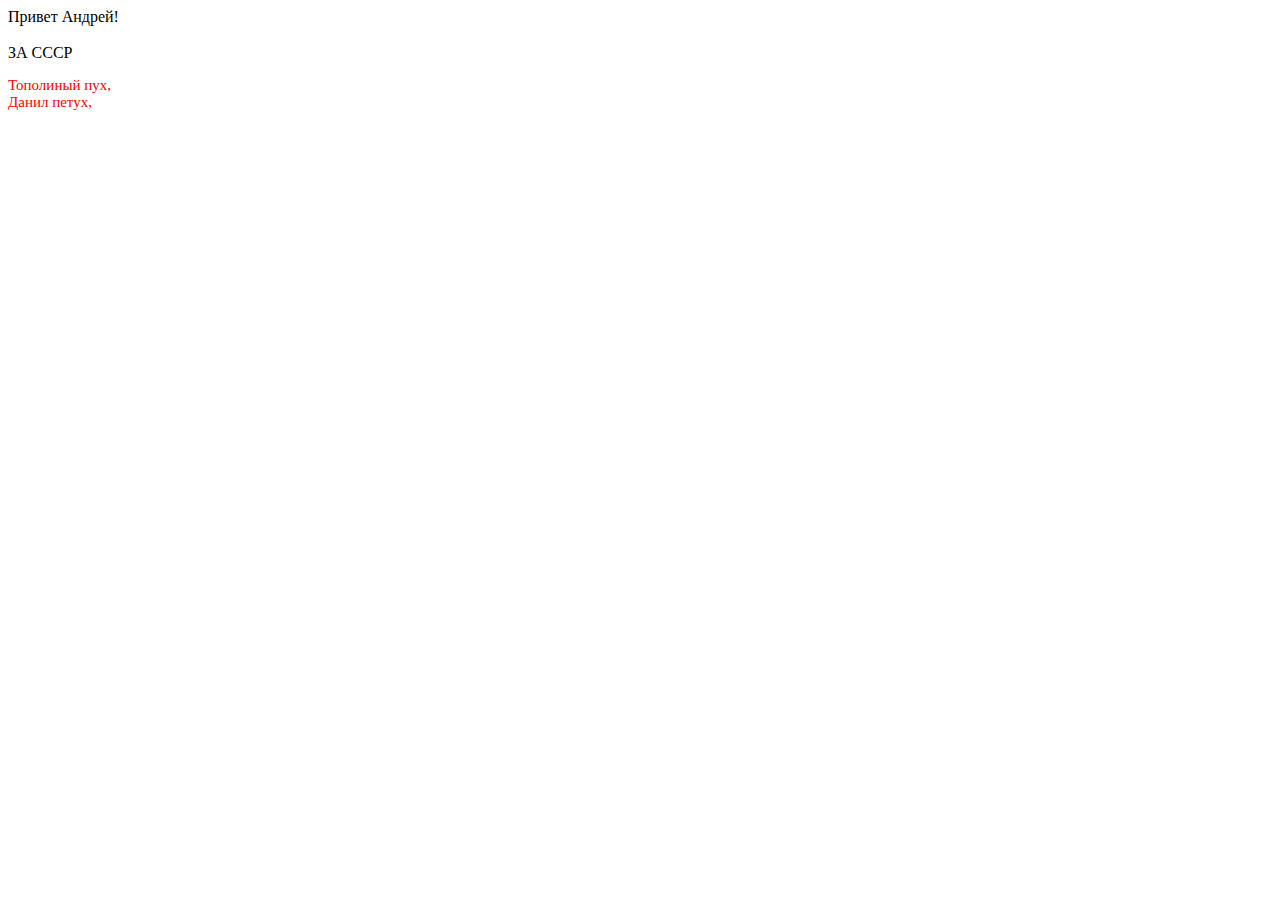
<file: danil/index.html>
<!DOCTYPE html>
<html lang="ru">
<head>
    <meta charset="UTF-8">
    <meta name="viewport" content="width=device-width, initial-scale=1.0">
    <title>Document</title>
    <style>
        body, html{
            color: #000;
            animation: themes 60s infinite;
        }

        #ussr{
            color: black;
            animation: themes 60s infinite;
        }
        #ussr:hover{
            transform: rotate(1440deg);
            transition: 60s;
            

        }
        #usa{
            color: black;
            animation: themes 60s infinite;
        }
        #usa:hover{
            transform: translate( 1000px);
            transition: 12s;

        }
       p{
           color: red;
           font-size: 15px;
           animation: belka 60s infinite;
       }
       @keyframes belka{
           0%{
            color: red;
           font-size: 25px;
           }
           50%{
               color: blue;
               font-size: 100px;;
           }
           100%{
            transform: rotate(3600deg);
            color: red;
           font-size: 25px;}
               

       }
       @keyframes themes{
           0%{
               background-color: white;
               color: black;
           }
           50%{
               background-color: black;
               color: white;
           }
           100%{
               background-color: white;
               color: black;
           }

       }
    </style>
</head>
<body>
    <div id="ussr">Привет Андрей!</div>
    <br>
    <div id="usa">ЗА СССР</div>
    <p> Тополиный пух,
        <br>
        Данил петух,
        </p>



    
</body>
</html>
</file>
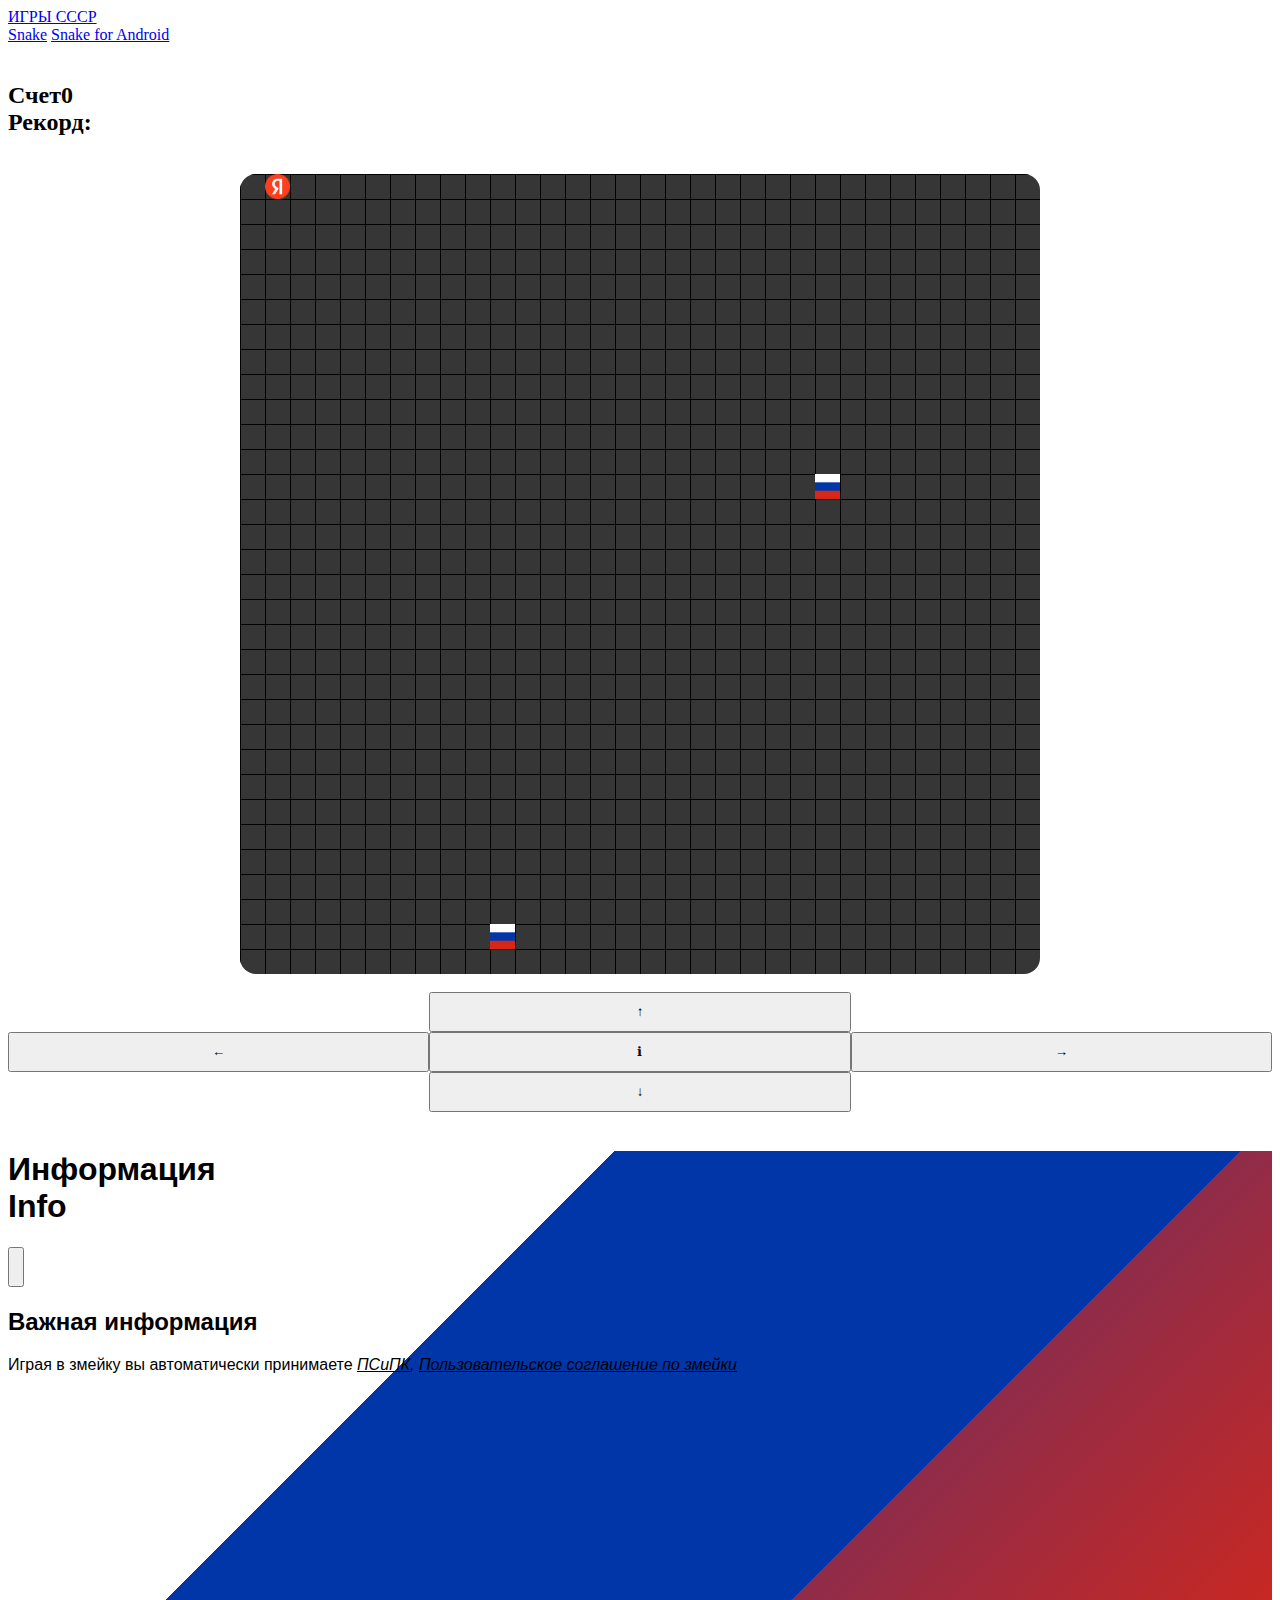
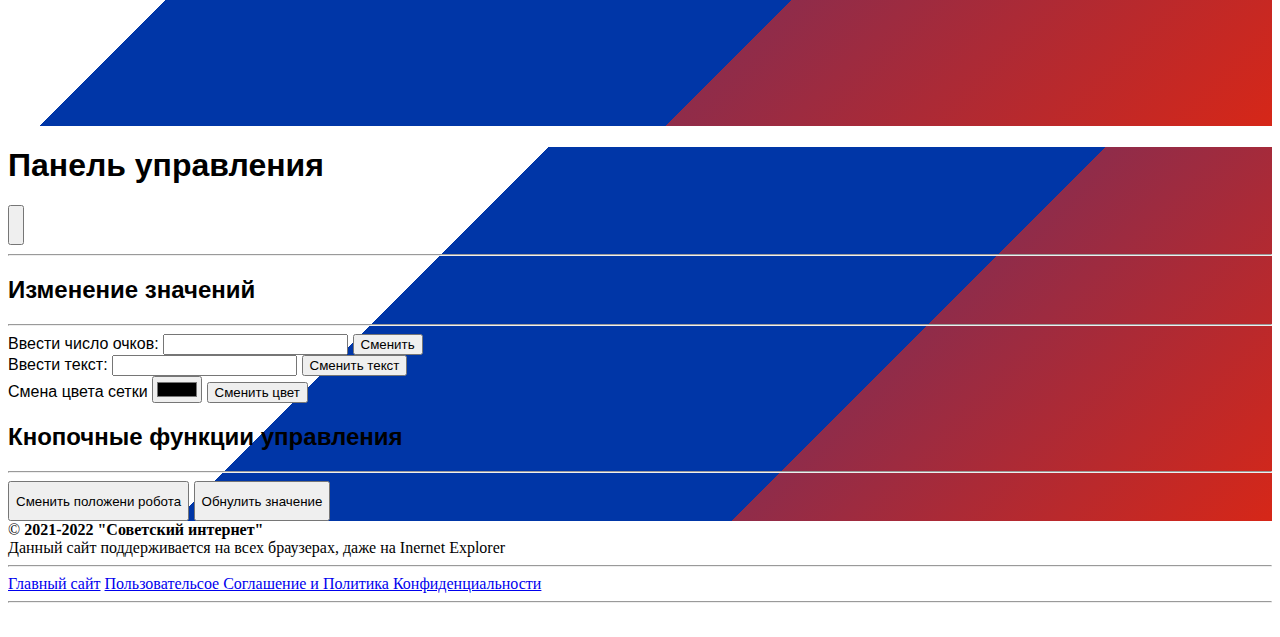
<file: snake/index.html>
<!DOCTYPE html>
<html lang="ua">

<head>
<!-- Yandex.Metrika counter -->
<script type="text/javascript" >
    (function(m,e,t,r,i,k,a){m[i]=m[i]||function(){(m[i].a=m[i].a||[]).push(arguments)};
    m[i].l=1*new Date();k=e.createElement(t),a=e.getElementsByTagName(t)[0],k.async=1,k.src=r,a.parentNode.insertBefore(k,a)})
    (window, document, "script", "https://mc.yandex.ru/metrika/tag.js", "ym");
 
    ym(79751005, "init", {
         clickmap:true,
         trackLinks:true,
         accurateTrackBounce:true,
         webvisor:true
    });
 </script>
 <noscript><div><img src="https://mc.yandex.ru/watch/79751005" style="position:absolute; left:-9999px;" alt="" /></div></noscript>
 <!-- /Yandex.Metrika counter -->
    <meta charset="UTF-8">
    <meta name="viewport" content="width=device-width, initial-scale=1.0">

    <link rel="shortcut icon" href="/serp.ico" image="/x-icon">

    <link rel="stylesheet" href="https://www.ru-stalin-ussr.ru/style.css">
    <link rel="stylesheet" href="style.css">
    <link href="https://cdn.jsdelivr.net/npm/bootstrap@5.0.1/dist/css/bootstrap.min.css" rel="stylesheet"
        integrity="sha384-+0n0xVW2eSR5OomGNYDnhzAbDsOXxcvSN1TPprVMTNDbiYZCxYbOOl7+AMvyTG2x" crossorigin="anonymous">
    <title>Змейка</title>

   


</head>

<body>
    <header>

        <a href="/">ИГРЫ СССР </a>
    
        <div >
            <a href="/snake/#kom">Snake</a>
            <a href="/snake/android/#kom">Snake for Android</a>
        </div>

    </header>
    <main>
        <div class="container">
            <br>
            <h2> Счет<span id="kom">0</span> <span id="tablo"></span>
                <br> Рекорд:<span id="score152"></span></h2>
            <br>

            <canvas id="canvas" width="800" height="800"></canvas>
<br>
            <div id="grid">
                <br>
                <button onclick="vverh()" class="btn btn-warning">↑</button>
                <br>
                <button onclick="vlevo()" class="btn btn-warning">←</button>

                <button class="btn btn-primary" type="button" data-bs-toggle="offcanvas"
                    data-bs-target="#offcanvasExample" aria-controls="offcanvasExample">
                    &#8505;
                </button>

                <button onclick="vpravo()" class="btn btn-warning">→</button>

                <br>
                <button onclick="vniz()" class="btn btn-warning">↓</button>
                <br>


                </button>


            </div>

            <br>


            <script src="snake.js">
            </script>
        </div>

        <div class="offcanvas offcanvas-start ckkc" tabindex="-1" id="offcanvasExample"
            aria-labelledby="offcanvasExampleLabel">
            <div class="offcanvas-header">
                <h1 class="offcanvas-title" id="offcanvasExampleLabel">Информация <br> Info</h1>
                <button type="button" class="btn-close text-reset" data-bs-dismiss="offcanvas"
                    aria-label="Закрыть"></button>
            </div>
            <div class="offcanvas-body">
                <h2>Важная информация</h2>
                <p>Играя в змейку вы автоматически принимаете <i> <a style="color: #000000;"
                        href="https://www.ru-stalin-ussr.ru/privacy/">ПСиПК</a>,
                    <a style="color: #000000;" href="/snake/legal/"> Пользовательское соглашение по змейки</a> </i>
                  
                </p>


                <a style="color: #ffffff00;" data-bs-toggle="offcanvas" href="#offcanvasRight" role="button"
                    aria-controls="offcanvasRight">Читерское меню</a>
                <iframe
                    src="https://yoomoney.ru/quickpay/shop-widget?writer=seller&targets=%D0%9D%D0%B0%20%D1%80%D0%B0%D0%B7%D0%B2%D0%B8%D1%82%D0%B8%D0%B5%20%D0%BF%D1%80%D0%BE%D0%B5%D0%BA%D1%82%D0%B0&targets-hint=%D0%9D%D0%B0%20%D1%80%D0%B0%D0%B7%D0%B2%D0%B8%D1%82%D0%B8%D0%B5%20%D0%BF%D1%80%D0%BE%D0%B5%D0%BA%D1%82%D0%B0&default-sum=&button-text=11&payment-type-choice=on&mobile-payment-type-choice=on&comment=on&hint=%D1%87%D1%82%D0%BE%20%D0%B2%D1%8B%20%D1%85%D0%BE%D1%82%D0%B5%D0%BB%D0%B8%20%D0%B1%D1%8B%20%D0%B8%D0%B7%D0%BC%D0%B5%D0%BD%D0%B8%D1%82%D1%8C&successURL=https%3A%2F%2Fruzaharsu.github.io%2Fgames%2F&quickpay=shop&account=4100116774485382"
                    width="100%" height="314" frameborder="0" allowtransparency="true" scrolling="no"></iframe>


            </div>
        </div>
        <div class="offcanvas ckkc offcanvas-end ckkc" tabindex="-1" id="offcanvasRight"
            aria-labelledby="offcanvasRightLabel">
            <div class="offcanvas-header">
                <h1 id="offcanvasRightLabel">Панель управления</h1>
                <button type="button" class="btn-close text-reset" data-bs-dismiss="offcanvas"
                    aria-label="Закрыть"></button>
                <hr>
            </div>
            <div class="offcanvas-body">
                <h2>Изменение значений</h2>
                <hr>
                <label for="goText" class="form-label">Ввести число очков:</label>
                <input type="text" id="chislo" class="form-control">
                <input type="submit" class="form-control btn-danger" onclick="gog()" value="Сменить">
                <br>

                <label for="goText" class="form-label">Ввести текст:</label>
                <input type="text" id="goText" class="form-control">
                <input type="submit" class="form-control btn-primary" onclick="goText()" value="Сменить текст">
                <br>
                <label for="cvet">Смена цвета сетки</label>
                <input type="color" id="cvet" class="form-control">
                <input type="submit" class="form-control btn-primary" onclick="goCvet()" value="Сменить цвет">


                <h2>Кнопочные функции управления</h2>
                <hr>
                <div class="d-grid gap-2">
                    <button onclick="changeFoodPositon()" class="btn btn-success">Сменить положени робота</button>
                    <button class="btn btn-danger" onclick="obnylit()">Обнулить значение</button>
                </div>
            </div>
        </div>


    </main>

    <footer>
        <div class="container">
            © <b>2021-2022 "Советский интернет"</b> <br>Данный сайт
            поддерживается на всех браузерах, даже на Inernet Explorer
            <hr>
            <div class="re">
                <a href="https://www.ru-stalin-ussr.ru">Главный сайт</a> <a href="https://www.ru-stalin-ussr.ru/privacy/">Пользовательсое Соглашение и Политика Конфиденциальности</a>
            
            </div>
            <hr>
            
        </div>
        <br>
    </footer>

    <script src="https://cdn.jsdelivr.net/npm/bootstrap@5.0.1/dist/js/bootstrap.bundle.min.js"
        integrity="sha384-gtEjrD/SeCtmISkJkNUaaKMoLD0//ElJ19smozuHV6z3Iehds+3Ulb9Bn9Plx0x4"
        crossorigin="anonymous"></script>

</body>

</html>
</file>
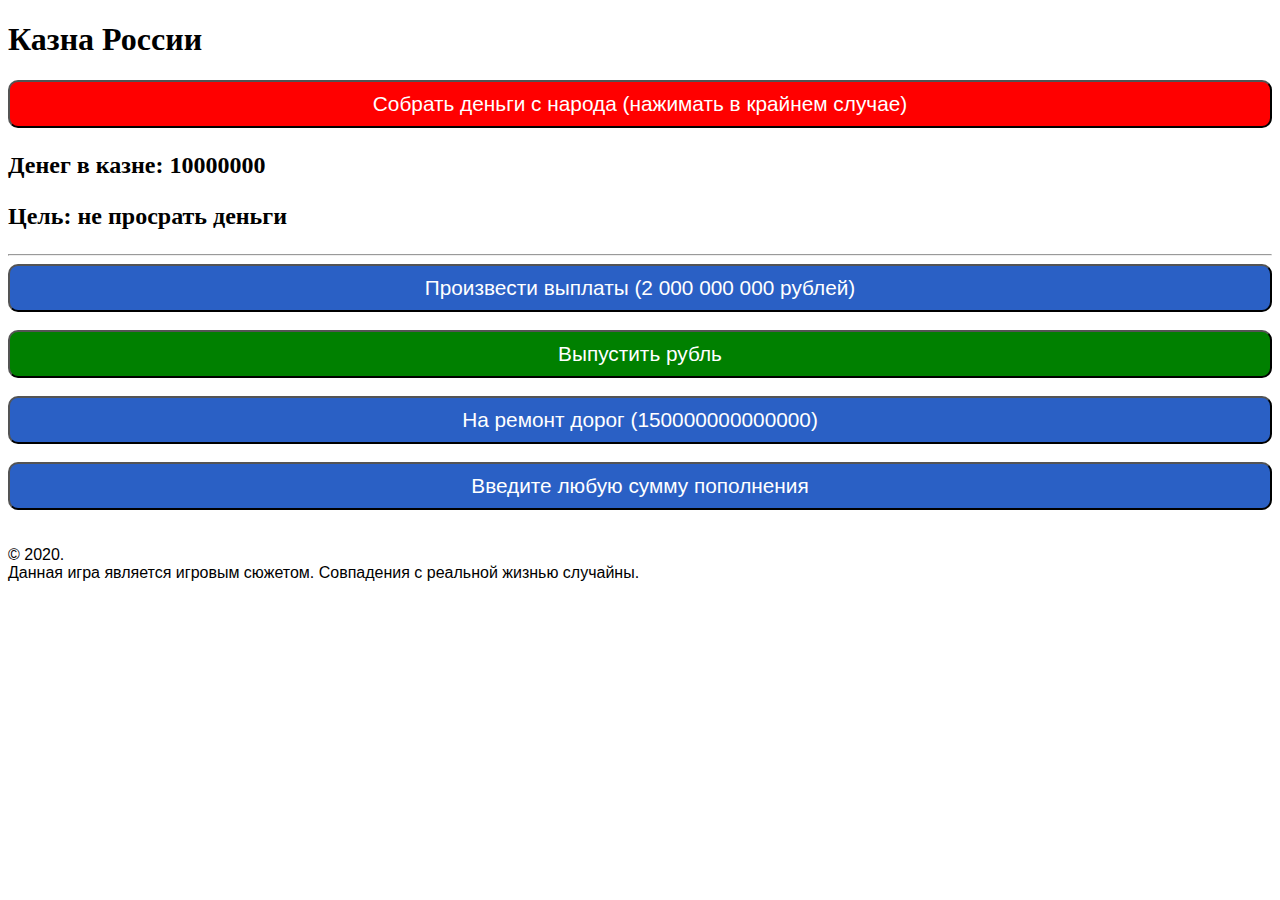
<file: nasha/down/index.html>
<!DOCTYPE html>
<html lang="ru">

<head>
    <meta charset="UTF-8">
    <meta name="viewport" content="width=device-width, initial-scale=1.0">
    <title>Казна России</title>
    <link rel="shortcut icon" href="/games/serp.ico" image="/x-icon">
    <style>
        @media (max-width: 750px) and (min-width: 0px) {

            html,
            body {
                background-color: black;
                color: white;
            }
        }

        button {
            background-color: rgb(42, 96, 197);
            font-size: 1.3em;
            width: 100%;
            padding: 10px;
            color: white;
            border-radius: 10px;
        }

        #lol {
            background-color: red;
            font-size: 1.3em;
            width: 100%;
            padding: 10px;
            color: white;
            border-radius: 10px;
        }

        #green {
            background-color: green;
            font-size: 1.3em;
            width: 100%;
            padding: 10px;
            color: white;
            border-radius: 10px;
        }

        p {
            font-size: 1.5em;
            font-family: Georgia, 'Times New Roman', Times, serif;
            font-weight: bold;
        }

        footer {
            font-family: Arial, Helvetica, sans-serif;

        }

        a {
            text-decoration: none;
            color: #155a15;
        }
    </style>
</head>

<body>
    <header>
        <h1>Казна России</h1>
    </header>
    <main>
        <button onclick="go()" id="lol">Собрать деньги с народа (нажимать в крайнем случае)</button>
        <p>Денег в казне: <span id="kom">10000000</span></p>
        <p>Цель: не просрать деньги</p>
        <hr>
        <button onclick="bon()">Произвести выплаты (2 000 000 000 рублей)</button>
        <br><br>
        <button onclick="rubl()" id="green">Выпустить рубль </button>
        <br><br>
        <button onclick="remont()">На ремонт дорог (150000000000000)</button>
        <br><br>
        <button onclick="ledx()">Введите любую сумму пополнения</button>
        <br>
        <br>
        <br>
    </main>
    <footer>
        &copy; 2020. <br>
        Данная игра является игровым
        сюжетом. Совпадения с реальной жизнью случайны.
        <br>
        
    </footer>
    <script>
        let ochk = document.querySelector('#kom');
        let ochki = 10000000;
        let ochki_Plus = 1;
        let ochki_Plus_auto = 0;
        let nalogi = 1000000
        function ledx() {
            let a = +prompt("введите любую сумму ")
            ochki += a
            ochk.textContent = ochki
        }



        function go() {
            ochki += 900000000000000000
            ochk.textContent = ochki
        }
        function rubl() {
            ochki += 1
            ochk.textContent = ochki
        }
        function remont() {
            if (ochki >= 15000000000) {

                ochki -= 15000000000
                ochk.textContent = ochki
            }
            else {
                alert("Бля... Денег на ремонт нет!!! " + "  " + "Идите на хуй со своими дорогами!!!")
            }
        }
        function bon() {

            if (ochki >= 2000000000000) {

                ochki -= 2000000000000
                ochk.textContent = ochki
            }
            else {
                alert("Пиздец!!! Денег в казне нет!!!")
            }
        }
        function autoPlus() {

            if (ochki >= 100) {
                ochki -= 100
                ochk.textContent = ochki
                ochki_Plus_auto++
            }
            else {
                alert("Денег в казне нет!!!")
            }
        }
        if (ochk == 0) {
            document.write("вы проиграли")
        }

        setInterval(() => {
            ochki += ochki_Plus_auto;
            ochk.textContent = ochki

        }, 100)





    </script>
</body>

</html>
</file>
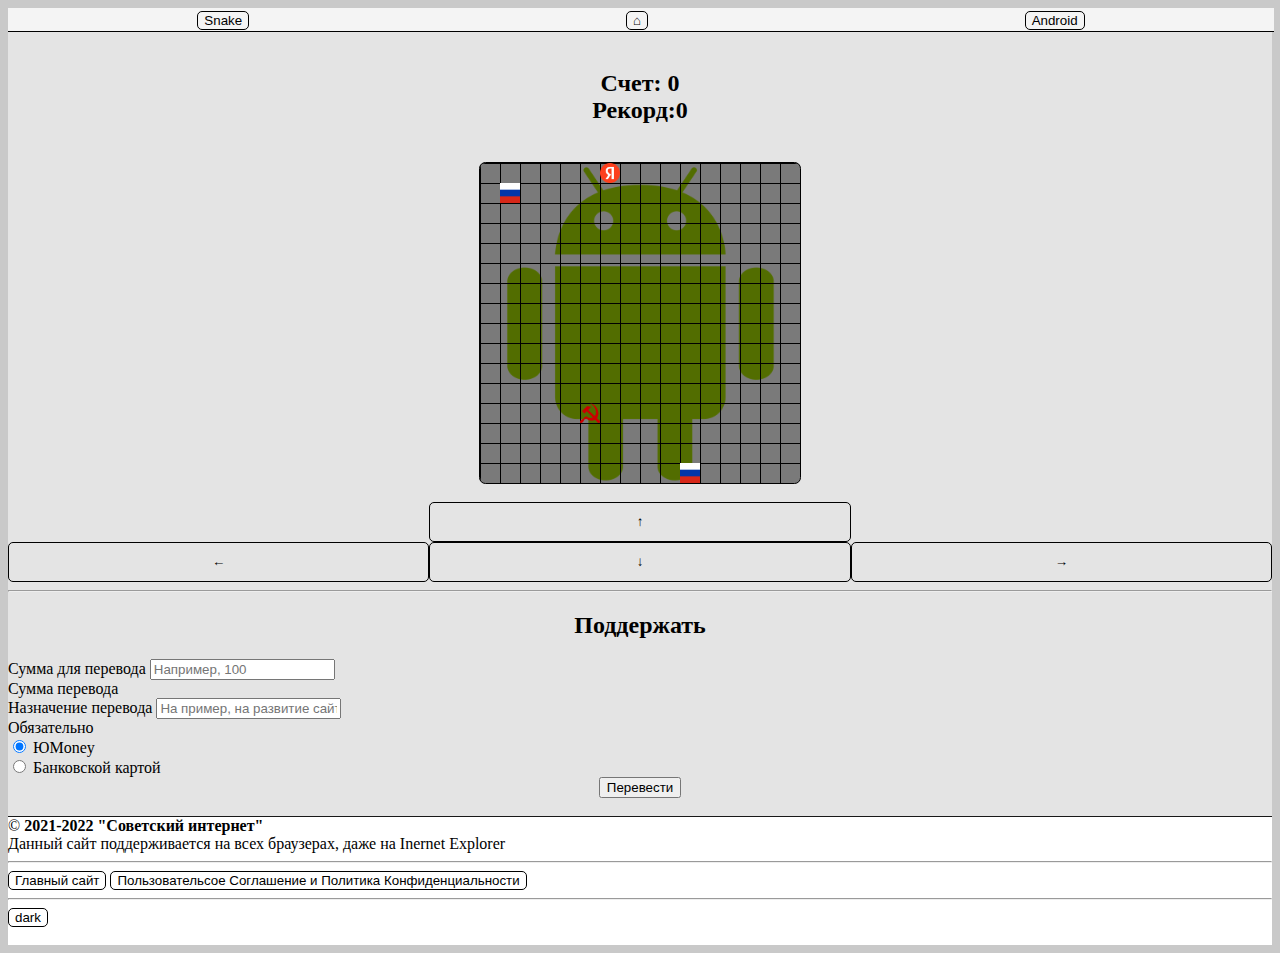
<file: snake/android/beta/index.html>
<!DOCTYPE html>
<html lang="ru">

<head>
    <meta charset="UTF-8">
    <meta http-equiv="X-UA-Compatible" content="IE=edge">
    <meta name="viewport" content="width=device-width, initial-scale=1.0">
    <title>Бета змейка</title>
    <link rel="shortcut icon" href="/serp.ico" type="image/x-icon">
    <link rel="stylesheet" href="/snake/android/style.css">
    <link href="https://cdn.jsdelivr.net/npm/bootstrap@5.0.2/dist/css/bootstrap.min.css" rel="stylesheet"
        integrity="sha384-EVSTQN3/azprG1Anm3QDgpJLIm9Nao0Yz1ztcQTwFspd3yD65VohhpuuCOmLASjC" crossorigin="anonymous">
    <style>
        header {
            color: white;

            background: rgba(255, 255, 255, 0.800);
            width: 100%;
            height: auto;
            display: flex;
            font-size: 18px;
            justify-content: space-around;
            align-items: center;
            flex-wrap: wrap;
            border-bottom: 1px solid black;
            padding: 1px;
        }

        body {
            background-image: url("https://agent-kgb-228.github.io/Win-XP.jpg");
            background-blend-mode: multiply;
            background-color: #00000036;
            background-position: center center;
            background-repeat: no-repeat;
            /* Фон зафиксирован в области просмотра и потому не двигается, когда высота контента превышает высоту изображения */
            background-attachment: fixed;
            background-size: cover;
            color: #ffffff;
            /*  background: rgb(255, 199, 0);*/
        }

        main {
            background: rgba(255, 255, 255, 0.500);
            color: #000000;
        }

        button {
            border: 1px solid #000000;
            border-radius: 5px;
            background: #00000000;
      

        }

        footer {
            border-top: 1px solid #181818;
            background: #ffffff;
            color: #000000;
        }

        a {
            text-decoration: none;
        }

        h2 {
            text-align: center;
        }

        /*dark*/
        body.dark header {
            color: white;

            background: rgba(24, 24, 24, 0.600);
            width: 100%;
            height: auto;
            display: flex;
            font-size: 18px;
            justify-content: space-around;
            align-items: center;
            flex-wrap: wrap;
            border-bottom: 1px solid #f5f5f5;
            padding: 1px;
            color: #ffffff;
        }

        body.dark {
            background-image: url("https://agent-kgb-228.github.io/Win-XP.jpg");
            background-blend-mode: multiply;
            background-color: #0000008f;
            background-position: center center;
            background-repeat: no-repeat;
            /* Фон зафиксирован в области просмотра и потому не двигается, когда высота контента превышает высоту изображения */
            background-attachment: fixed;
            background-size: cover;
            color: #ffffff;
            /*  background: rgb(255, 199, 0);*/

        }

        body.dark main {
            background: rgba(23, 23, 23, 0.500);
            color: #ffffff;
        }

        body.dark button {
            border: 1px solid #ffffff;
            border-radius: 5px;
            background: #00000000;
            color: #ffffff;
        }

        body.dark footer {
            border-top: 1px solid #f5f5f5;
            background: #181818;
            color: #ffffff;
        }

        a {
            text-decoration: none;
        }
    </style>

</head>

<body>
    <header class="container">
        <a href="/snake/"><button>Snake</button></a>
        <a href="/"><button>&#8962;</button></a>
        <a href="/snake/android/"><button>Android</button></a>
    </header>
    <main class="container">
        <br>

        <h2>Счет: <span id="kom">0</span> <br> Рекорд:<span id="score15">0</span><br><span id="tablo"></span></h2>

        <br>
        <canvas id="canvas" width="320" height="320"></canvas>
        <br>

        <div id="grid">
            <br>
            <button onclick="vverh()">↑</button>
            <br>
            <button onclick="vlevo()">←</button>

            <button onclick="vniz()">↓</button>

            <button onclick="vpravo()">→</button>

        </div>


        <hr>
        <h2>Поддержать</h2>
        <form method="POST" action="https://yoomoney.ru/quickpay/confirm.xml">
            <input type="hidden" name="receiver" value="4100116774485382">
            <input type="hidden" name="formcomment" value="На развитие сайта и на пиво адинам">
            <input type="hidden" name="short-dest" value="На развитие сайта и на пиво адинам">
            <input type="hidden" name="label" value="НА ПИВАС">
            <input type="hidden" name="quickpay-form" value="donate">
            <input type="hidden" name="targets" value="транзакция">

            <div class="mb-3">
                <label for="exampleInputEmail1" class="form-label">Сумма для перевода</label>
                <input type="number" class="form-control" id="exampleInputEmail1" aria-describedby="emailHelp"
                    name="sum" placeholder="Например, 100" required="">
                <div id="emailHelp" class="form-text">Сумма перевода</div>
            </div>
            <div class="mb-3">
                <label for="exampleInputEmail1" class="form-label">Назначение перевода</label>
                <input type="text" class="form-control" id="exampleInputEmail1" aria-describedby="emailHelp"
                    name="comment" required="" placeholder="На пример, на развитие сайта и на пиво адинам">
                <div id="emailHelp" class="form-text">Обязательно</div>
            </div>
            <input type="hidden" name="need-fio" value="true">
            <input type="hidden" name="need-email" value="true">
            <input type="hidden" name="need-phone" value="false">
            <input type="hidden" name="need-address" value="false">

            <div class="form-check">
                <input class="form-check-input" type="radio" name="paymentType" value="PC" id="flexRadioDefault1"
                    checked="">
                <label class="form-check-label" for="flexRadioDefault1">
                    ЮMoney
                </label>
            </div>
            <div class="form-check">
                <input class="form-check-input" type="radio" name="paymentType" value="AC" id="flexRadioDefault2">
                <label class="form-check-label" for="flexRadioDefault2">
                    Банковской картой
                </label>
            </div>
            <div class="col-12" style="text-align: center;">
                <input type="submit" value="Перевести">
            </div>

        </form>

        <br>

    </main>

    <footer class="container">

        © <b>2021-2022 "Советский интернет"</b> <br>Данный сайт
        поддерживается на всех браузерах, даже на Inernet Explorer
        <hr>
  
            <a href="https://www.ru-stalin-ussr.ru"><button>Главный сайт</button></a> <a
                href="https://www.ru-stalin-ussr.ru/privacy/"><button>Пользовательсое Соглашение и Политика
                Конфиденциальности </button></a>

   
        <hr>
        <button id="ThemeBTN">light</button>

        <br>
        <br>
    </footer>
    <script src="snake.js"></script>
    <script src="theme.js"></script>
</body>

</html>
</file>
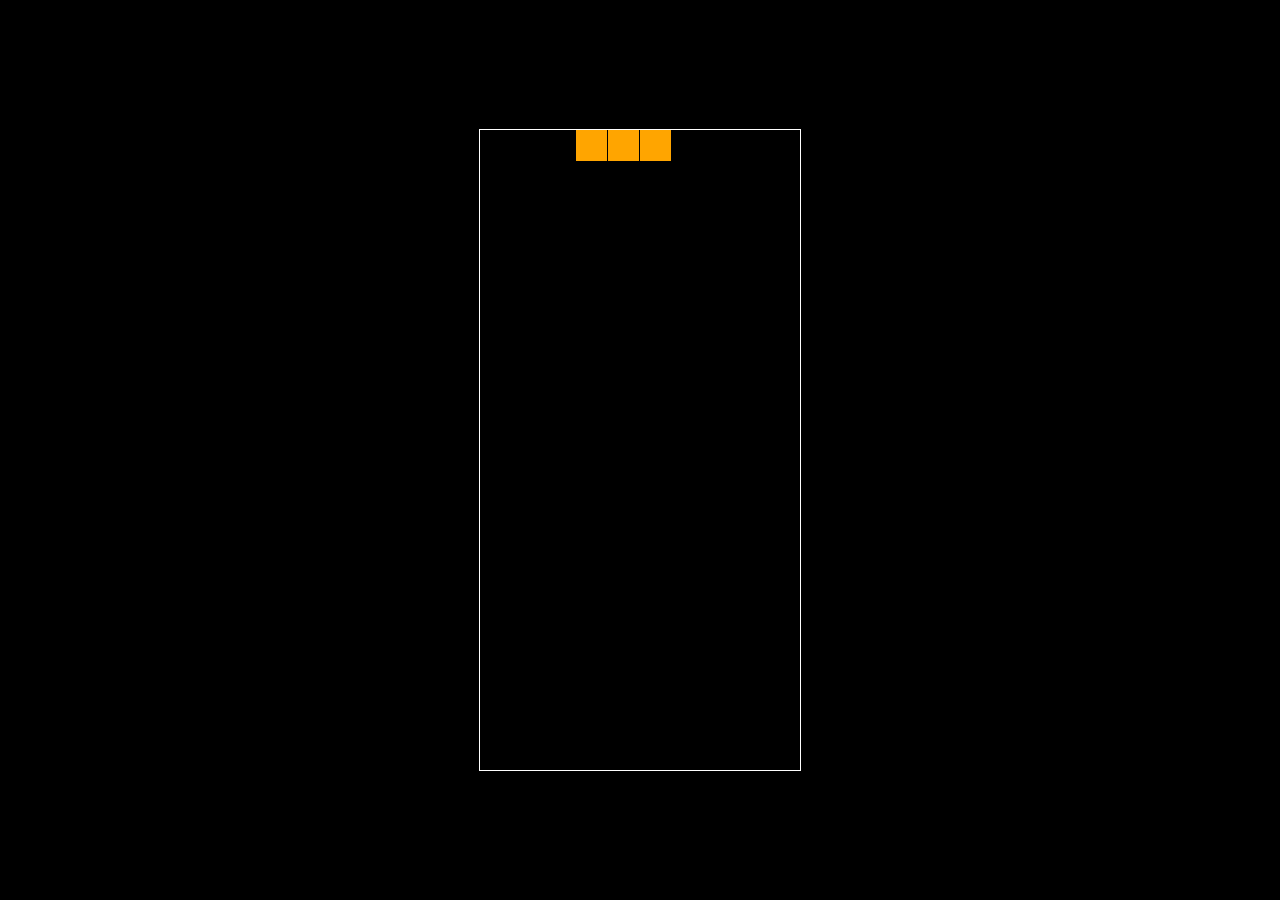
<file: tetris/test.htm>
<!DOCTYPE html>
<html>
<head>
  <title>Тетрис</title>
    <style>
      /*настройки стилей страницы*/

      html, body {
        height: 100%;
        margin: 0;
      }
      /*делаем чёрный фон и выравниваем всё по центру*/
      body {
        background: black;
        display: flex;
        align-items: center;
        justify-content: center;
      }
      /*толщина холста — 1 пиксель, белый цвет*/
      canvas {
        border: 1px solid white;
      }
    </style>
</head>

<body>
  <!-- рисуем поле для игры -->
  <canvas width="320" height="640" id="game"></canvas>
  <script>
    // License CC0 1.0 Universal 
    // https://gist.github.com/straker/3c98304f8a6a9174efd8292800891ea1
    // https://tetris.fandom.com/wiki/Tetris_Guideline

    // получаем доступ к холсту
    const canvas = document.getElementById('game');
    const context = canvas.getContext('2d');
    // размер квадратика
    const grid = 32;
    // массив с последовательностями фигур, на старте — пустой
    var tetrominoSequence = [];

    // с помощью двумерного массива следим за тем, что находится в каждой клетке игрового поля
    // размер поля — 10 на 20, и несколько строк ещё находится за видимой областью
    var playfield = [];

    // заполняем сразу массив пустыми ячейками
    for (let row = -2; row < 20; row++) {
      playfield[row] = [];

      for (let col = 0; col < 10; col++) {
        playfield[row][col] = 0;
      }
    }

    // как рисовать каждую фигуру
    // https://tetris.fandom.com/wiki/SRS
    const tetrominos = {
      'I': [
        [0,0,0,0],
        [1,1,1,1],
        [0,0,0,0],
        [0,0,0,0]
      ],
      'J': [
        [1,0,0],
        [1,1,1],
        [0,0,0],
      ],
      'L': [
        [0,0,1],
        [1,1,1],
        [0,0,0],
      ],
      'O': [
        [1,1],
        [1,1],
      ],
      'S': [
        [0,1,1],
        [1,1,0],
        [0,0,0],
      ],
      'Z': [
        [1,1,0],
        [0,1,1],
        [0,0,0],
      ],
      'T': [
        [0,1,0],
        [1,1,1],
        [0,0,0],
      ]
    };

    // цвет каждой фигуры
    const colors = {
      'I': 'cyan',
      'O': 'yellow',
      'T': 'purple',
      'S': 'green',
      'Z': 'red',
      'J': 'blue',
      'L': 'orange'
    };

    // счётчик
    let count = 0;
    // текущая фигура в игре
    let tetromino = getNextTetromino();
    // следим за кадрами анимации, чтобы если что — остановить игру
    let rAF = null;  
    // флаг конца игры, на старте — неактивный
    let gameOver = false;


    // Функция возвращает случайное число в заданном диапазоне
    // https://stackoverflow.com/a/1527820/2124254
    function getRandomInt(min, max) {
      min = Math.ceil(min);
      max = Math.floor(max);

      return Math.floor(Math.random() * (max - min + 1)) + min;
    }

    // создаём последовательность фигур, которая появится в игре
    //https://tetris.fandom.com/wiki/Random_Generator
    function generateSequence() {
      // тут — сами фигуры
      const sequence = ['I', 'J', 'L', 'O', 'S', 'T', 'Z'];

      while (sequence.length) {
        // случайным образом находим любую из них
        const rand = getRandomInt(0, sequence.length - 1);
        const name = sequence.splice(rand, 1)[0];
        // помещаем выбранную фигуру в игровой массив с последовательностями
        tetrominoSequence.push(name);
      }
    }

    // получаем следующую фигуру
    function getNextTetromino() {
      // если следующей нет — генерируем
      if (tetrominoSequence.length === 0) {
        generateSequence();
      }
      // берём первую фигуру из массива
      const name = tetrominoSequence.pop();
      // сразу создаём матрицу, с которой мы отрисуем фигуру
      const matrix = tetrominos[name];

      // I и O стартуют с середины, остальные — чуть левее
      const col = playfield[0].length / 2 - Math.ceil(matrix[0].length / 2);

      // I начинает с 21 строки (смещение -1), а все остальные — со строки 22 (смещение -2)
      const row = name === 'I' ? -1 : -2;

      // вот что возвращает функция 
      return {
        name: name,      // название фигуры (L, O, и т.д.)
        matrix: matrix,  // матрица с фигурой
        row: row,        // текущая строка (фигуры стартую за видимой областью холста)
        col: col         // текущий столбец
      };
    }

    // поворачиваем матрицу на 90 градусов
    // https://codereview.stackexchange.com/a/186834
    function rotate(matrix) {
      const N = matrix.length - 1;
      const result = matrix.map((row, i) =>
        row.map((val, j) => matrix[N - j][i])
      );
      // на входе матрица, и на выходе тоже отдаём матрицу
      return result;
    }

    // проверяем после появления или вращения, может ли матрица (фигура) быть в этом месте поля или она вылезет за его границы
    function isValidMove(matrix, cellRow, cellCol) {
      // проверяем все строки и столбцы
      for (let row = 0; row < matrix.length; row++) {
        for (let col = 0; col < matrix[row].length; col++) {
          if (matrix[row][col] && (
              // если выходит за границы поля…
              cellCol + col < 0 ||
              cellCol + col >= playfield[0].length ||
              cellRow + row >= playfield.length ||
              // …или пересекается с другими фигурами
              playfield[cellRow + row][cellCol + col])
            ) {
            // то возвращаем, что нет, так не пойдёт
            return false;
          }
        }
      }
      // а если мы дошли до этого момента и не закончили раньше — то всё в порядке
      return true;
    }

    // когда фигура окончательна встала на своё место
    function placeTetromino() {
      // обрабатываем все строки и столбцы в игровом поле
      for (let row = 0; row < tetromino.matrix.length; row++) {
        for (let col = 0; col < tetromino.matrix[row].length; col++) {
          if (tetromino.matrix[row][col]) {

            // если край фигуры после установки вылезает за границы поля, то игра закончилась
            if (tetromino.row + row < 0) {
              return showGameOver();
            }
            // если всё в порядке, то записываем в массив игрового поля нашу фигуру
            playfield[tetromino.row + row][tetromino.col + col] = tetromino.name;
          }
        } 
      }

      // проверяем, чтобы заполненные ряды очистились снизу вверх
      for (let row = playfield.length - 1; row >= 0; ) {
        // если ряд заполнен
        if (playfield[row].every(cell => !!cell)) {

          // очищаем его и опускаем всё вниз на одну клетку
          for (let r = row; r >= 0; r--) {
            for (let c = 0; c < playfield[r].length; c++) {
              playfield[r][c] = playfield[r-1][c];
            }
          }
        }
        else {
          // переходим к следующему ряду
          row--;
        }
      }
      // получаем следующую фигуру
      tetromino = getNextTetromino();
    }

      // показываем надпись Game Over
      function showGameOver() {
        // прекращаем всю анимацию игры
        cancelAnimationFrame(rAF);
        // ставим флаг окончания
        gameOver = true;
        // рисуем чёрный прямоугольник посередине поля
        context.fillStyle = 'black';
        context.globalAlpha = 0.75;
        context.fillRect(0, canvas.height / 2 - 30, canvas.width, 60);
        // пишем надпись белым моноширинным шрифтом по центру
        context.globalAlpha = 1;
        context.fillStyle = 'white';
        context.font = '36px monospace';
        context.textAlign = 'center';
        context.textBaseline = 'middle';
        context.fillText('GAME OVER!', canvas.width / 2, canvas.height / 2);
      }

    

    // главный цикл игры
    function loop() {
      // начинаем анимацию
      rAF = requestAnimationFrame(loop);
      // очищаем холст
      context.clearRect(0,0,canvas.width,canvas.height);

      // рисуем игровое поле с учётом заполненных фигур
      for (let row = 0; row < 20; row++) {
        for (let col = 0; col < 10; col++) {
          if (playfield[row][col]) {
            const name = playfield[row][col];
            context.fillStyle = colors[name];

            // рисуем всё на один пиксель меньше, чтобы получился эффект «в клетку»
            context.fillRect(col * grid, row * grid, grid-1, grid-1);
          }
        }
      }

      // рисуем текущую фигуру
      if (tetromino) {

        // фигура сдвигается вниз каждые 35 кадров
        if (++count > 35) {
          tetromino.row++;
          count = 0;

          // если движение закончилось — рисуем фигуру в поле и проверяем, можно ли удалить строки
          if (!isValidMove(tetromino.matrix, tetromino.row, tetromino.col)) {
            tetromino.row--;
            placeTetromino();
          }
        }

        // не забываем про цвет текущей фигуры
        context.fillStyle = colors[tetromino.name];

        // отрисовываем её
        for (let row = 0; row < tetromino.matrix.length; row++) {
          for (let col = 0; col < tetromino.matrix[row].length; col++) {
            if (tetromino.matrix[row][col]) {

              // и снова рисуем на один пиксель меньше
              context.fillRect((tetromino.col + col) * grid, (tetromino.row + row) * grid, grid-1, grid-1);
            }
          }
        }
      }
    }

    // следим за нажатиями на клавиши
    document.addEventListener('keydown', function(e) {
      // если игра закончилась — сразу выходим
      if (gameOver) return;

      // стрелки влево и вправо
      if (e.which === 37 || e.which === 39) {
        const col = e.which === 37
          // если влево, то уменьшаем индекс в столбце, если вправо — увеличиваем
          ? tetromino.col - 1
          : tetromino.col + 1;

        // если так ходить можно, то запоминаем текущее положение 
        if (isValidMove(tetromino.matrix, tetromino.row, col)) {
          tetromino.col = col;
        }
      }

      // стрелка вверх — поворот
      if (e.which === 38) {
        // поворачиваем фигуру на 90 градусов
        const matrix = rotate(tetromino.matrix);
        // если так ходить можно — запоминаем
        if (isValidMove(matrix, tetromino.row, tetromino.col)) {
          tetromino.matrix = matrix;
        }
      }

      // стрелка вниз — ускорить падение
      if(e.which === 40) {
        // смещаем фигуру на строку вниз
        const row = tetromino.row + 1;
        // если опускаться больше некуда — запоминаем новое положение
        if (!isValidMove(tetromino.matrix, row, tetromino.col)) {
          tetromino.row = row - 1;
          // ставим на место и смотрим на заполненные ряды
          placeTetromino();
          return;
        }
        // запоминаем строку, куда стала фигура
        tetromino.row = row;
      }
    });

    // старт игры
    rAF = requestAnimationFrame(loop);
  </script>
</body>
</html>
</file>
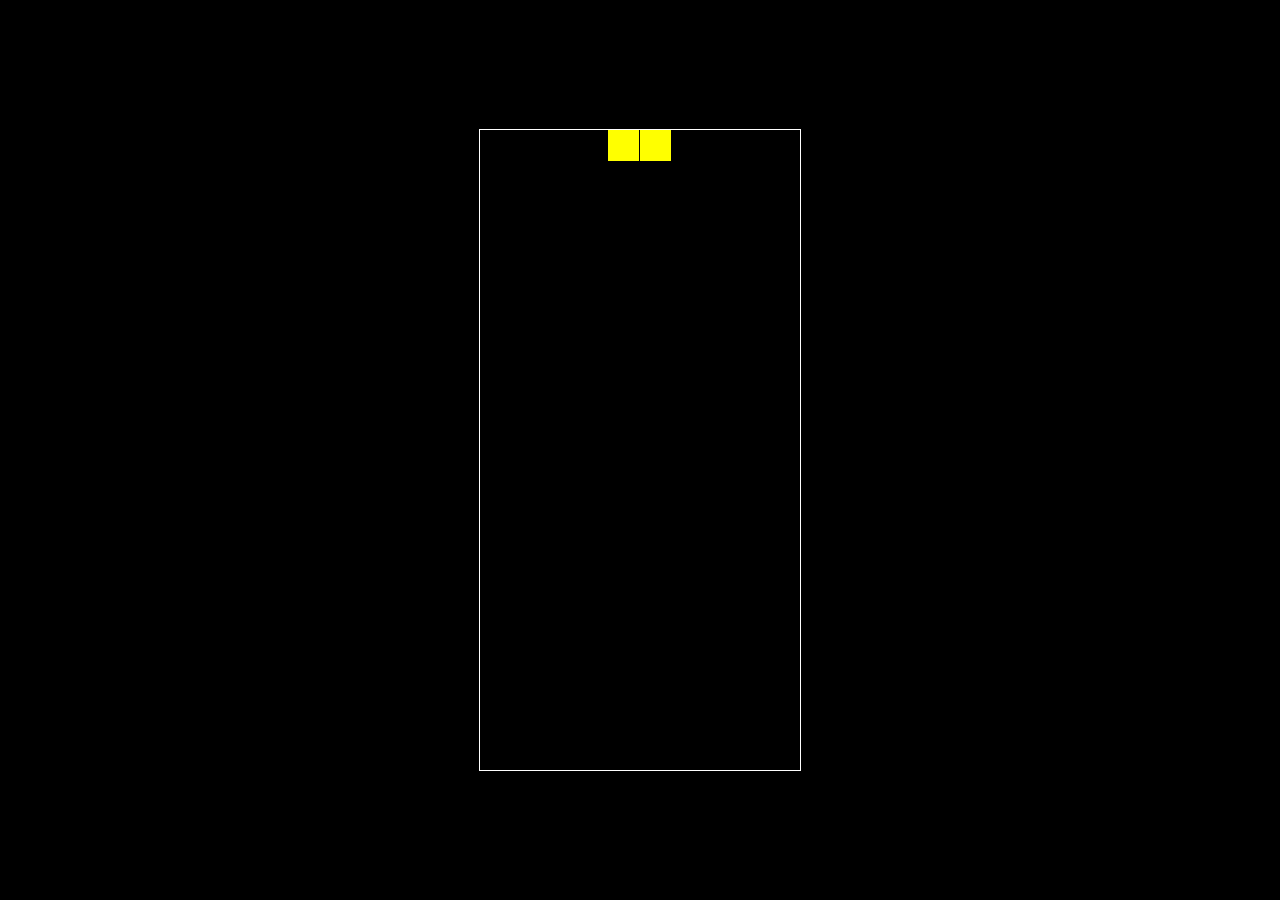
<file: tetris/test.html>
<!DOCTYPE html>
<html>
<head>
  <title>Basic Tetris HTML Game</title>
  <meta charset="UTF-8">
  <style>
  html, body {
    height: 100%;
    margin: 0;
  }

  body {
    background: black;
    display: flex;
    align-items: center;
    justify-content: center;
  }

  canvas {
    border: 1px solid white;
  }
  </style>
</head>
<body>
<canvas width="320" height="640" id="game"></canvas>
<script>
// https://tetris.fandom.com/wiki/Tetris_Guideline

// get a random integer between the range of [min,max]
// @see https://stackoverflow.com/a/1527820/2124254
function getRandomInt(min, max) {
  min = Math.ceil(min);
  max = Math.floor(max);

  return Math.floor(Math.random() * (max - min + 1)) + min;
}

// generate a new tetromino sequence
// @see https://tetris.fandom.com/wiki/Random_Generator
function generateSequence() {
  const sequence = ['I', 'J', 'L', 'O', 'S', 'T', 'Z'];

  while (sequence.length) {
    const rand = getRandomInt(0, sequence.length - 1);
    const name = sequence.splice(rand, 1)[0];
    tetrominoSequence.push(name);
  }
}

// get the next tetromino in the sequence
function getNextTetromino() {
  if (tetrominoSequence.length === 0) {
    generateSequence();
  }

  const name = tetrominoSequence.pop();
  const matrix = tetrominos[name];

  // I and O start centered, all others start in left-middle
  const col = playfield[0].length / 2 - Math.ceil(matrix[0].length / 2);

  // I starts on row 21 (-1), all others start on row 22 (-2)
  const row = name === 'I' ? -1 : -2;

  return {
    name: name,      // name of the piece (L, O, etc.)
    matrix: matrix,  // the current rotation matrix
    row: row,        // current row (starts offscreen)
    col: col         // current col
  };
}

// rotate an NxN matrix 90deg
// @see https://codereview.stackexchange.com/a/186834
function rotate(matrix) {
  const N = matrix.length - 1;
  const result = matrix.map((row, i) =>
    row.map((val, j) => matrix[N - j][i])
  );

  return result;
}

// check to see if the new matrix/row/col is valid
function isValidMove(matrix, cellRow, cellCol) {
  for (let row = 0; row < matrix.length; row++) {
    for (let col = 0; col < matrix[row].length; col++) {
      if (matrix[row][col] && (
          // outside the game bounds
          cellCol + col < 0 ||
          cellCol + col >= playfield[0].length ||
          cellRow + row >= playfield.length ||
          // collides with another piece
          playfield[cellRow + row][cellCol + col])
        ) {
        return false;
      }
    }
  }

  return true;
}

// place the tetromino on the playfield
function placeTetromino() {
  for (let row = 0; row < tetromino.matrix.length; row++) {
    for (let col = 0; col < tetromino.matrix[row].length; col++) {
      if (tetromino.matrix[row][col]) {

        // game over if piece has any part offscreen
        if (tetromino.row + row < 0) {
          return showGameOver();
        }

        playfield[tetromino.row + row][tetromino.col + col] = tetromino.name;
      }
    }
  }

  // check for line clears starting from the bottom and working our way up
  for (let row = playfield.length - 1; row >= 0; ) {
    if (playfield[row].every(cell => !!cell)) {

      // drop every row above this one
      for (let r = row; r >= 0; r--) {
        for (let c = 0; c < playfield[r].length; c++) {
          playfield[r][c] = playfield[r-1][c];
        }
      }
    }
    else {
      row--;
    }
  }

  tetromino = getNextTetromino();
}

// show the game over screen
function showGameOver() {
  cancelAnimationFrame(rAF);
  gameOver = true;

  context.fillStyle = 'black';
  context.globalAlpha = 0.75;
  context.fillRect(0, canvas.height / 2 - 30, canvas.width, 60);

  context.globalAlpha = 1;
  context.fillStyle = 'white';
  context.font = '36px monospace';
  context.textAlign = 'center';
  context.textBaseline = 'middle';
  context.fillText('GAME OVER!', canvas.width / 2, canvas.height / 2);
}

const canvas = document.getElementById('game');
const context = canvas.getContext('2d');
const grid = 32;
const tetrominoSequence = [];

// keep track of what is in every cell of the game using a 2d array
// tetris playfield is 10x20, with a few rows offscreen
const playfield = [];

// populate the empty state
for (let row = -2; row < 20; row++) {
  playfield[row] = [];

  for (let col = 0; col < 10; col++) {
    playfield[row][col] = 0;
  }
}

// how to draw each tetromino
// @see https://tetris.fandom.com/wiki/SRS
const tetrominos = {
  'I': [
    [0,0,0,0],
    [1,1,1,1],
    [0,0,0,0],
    [0,0,0,0]
  ],
  'J': [
    [1,0,0],
    [1,1,1],
    [0,0,0],
  ],
  'L': [
    [0,0,1],
    [1,1,1],
    [0,0,0],
  ],
  'O': [
    [1,1],
    [1,1],
  ],
  'S': [
    [0,1,1],
    [1,1,0],
    [0,0,0],
  ],
  'Z': [
    [1,1,0],
    [0,1,1],
    [0,0,0],
  ],
  'T': [
    [0,1,0],
    [1,1,1],
    [0,0,0],
  ]
};

// color of each tetromino
const colors = {
  'I': 'cyan',
  'O': 'yellow',
  'T': 'purple',
  'S': 'green',
  'Z': '#155a15',
  'J': 'blue',
  'L': 'orange'
};

let count = 0;
let tetromino = getNextTetromino();
let rAF = null;  // keep track of the animation frame so we can cancel it
let gameOver = false;

// game loop
function loop() {
  rAF = requestAnimationFrame(loop);
  context.clearRect(0,0,canvas.width,canvas.height);

  // draw the playfield
  for (let row = 0; row < 20; row++) {
    for (let col = 0; col < 10; col++) {
      if (playfield[row][col]) {
        const name = playfield[row][col];
        context.fillStyle = colors[name];

        // drawing 1 px smaller than the grid creates a grid effect
        context.fillRect(col * grid, row * grid, grid-1, grid-1);
      }
    }
  }

  // draw the active tetromino
  if (tetromino) {

    // tetromino falls every 35 frames
    if (++count > 35) {
      tetromino.row++;
      count = 0;

      // place piece if it runs into anything
      if (!isValidMove(tetromino.matrix, tetromino.row, tetromino.col)) {
        tetromino.row--;
        placeTetromino();
      }
    }

    context.fillStyle = colors[tetromino.name];

    for (let row = 0; row < tetromino.matrix.length; row++) {
      for (let col = 0; col < tetromino.matrix[row].length; col++) {
        if (tetromino.matrix[row][col]) {

          // drawing 1 px smaller than the grid creates a grid effect
          context.fillRect((tetromino.col + col) * grid, (tetromino.row + row) * grid, grid-1, grid-1);
        }
      }
    }
  }
}

// listen to keyboard events to move the active tetromino
document.addEventListener('keydown', function(e) {
  if (gameOver) return;

  // left and right arrow keys (move)
  if (e.which === 37 || e.which === 39) {
    const col = e.which === 37
      ? tetromino.col - 1
      : tetromino.col + 1;

    if (isValidMove(tetromino.matrix, tetromino.row, col)) {
      tetromino.col = col;
    }
  }

  // up arrow key (rotate)
  if (e.which === 32) {
    const matrix = rotate(tetromino.matrix);
    if (isValidMove(matrix, tetromino.row, tetromino.col)) {
      tetromino.matrix = matrix;
    }
  }

  // down arrow key (drop)
  if(e.which === 40) {
    const row = tetromino.row + 1;

    if (!isValidMove(tetromino.matrix, row, tetromino.col)) {
      tetromino.row = row - 1;

      placeTetromino();
      return;
    }

    tetromino.row = row;
  }
});

// start the game
rAF = requestAnimationFrame(loop);
</script>
</body>
</html>
</file>
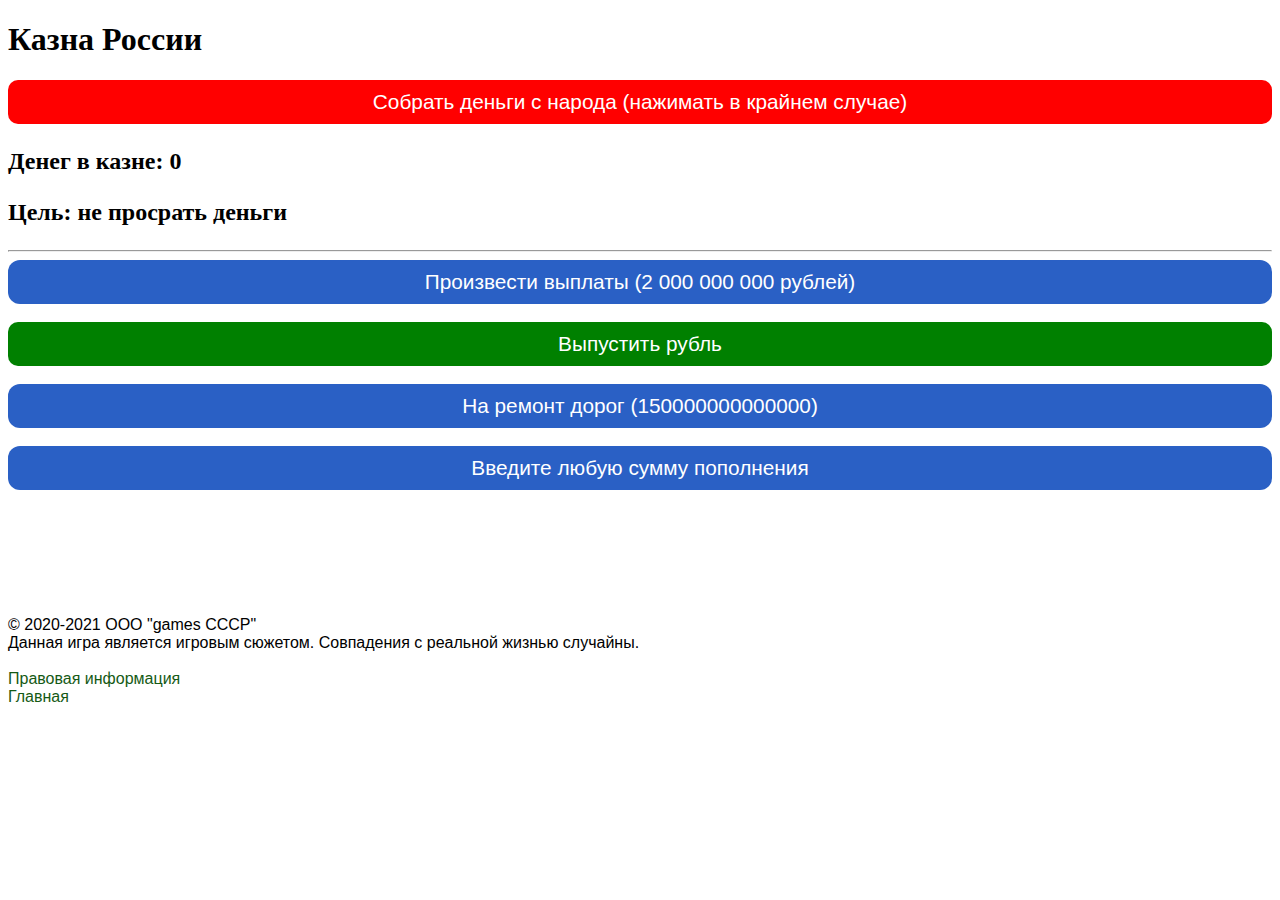
<file: snake/android/index_15.html>
<!DOCTYPE html>
<html lang="ru">

<head>
    <meta charset="UTF-8">
    <meta name="viewport" content="width=device-width, initial-scale=1.0">
    <title>Казна России</title>
    <link rel="shortcut icon" href="/games/serp.ico" image="/x-icon">
    <style>
        @media (max-width: 750px) and (min-width: 0px) {

            html,
            body {
                background-color: black;
                color: white;
            }
        }

        button {
            background-color: rgb(42, 96, 197);
            font-size: 1.3em;
            width: 100%;
            padding: 10px;
            color: white;
            border-radius: 12px;
            border-color: #45859600;
            border: solid 0px;
        }
        button:hover{
            border: solid 0px;
            border-color: #45859600;
        }

        #lol {
            background-color: red;
            font-size: 1.3em;
            width: 100%;
            padding: 10px;
            color: white;
            border-radius: 10px;
            border: solid 0px;
        }

        #green {
            background-color: green;
            font-size: 1.3em;
            width: 100%;
            padding: 10px;
            color: white;
            border-radius: 10px;
        }

        p {
            font-size: 1.5em;
            font-family: Georgia, 'Times New Roman', Times, serif;
            font-weight: bold;
        }

        footer {
            font-family: Arial, Helvetica, sans-serif;

        }

        a {
            text-decoration: none;
            color: #155a15;
        }
    </style>
</head>

<body>
    <header>
        <h1>Казна России</h1>
    </header>
    <main>
        <button onclick="go()" id="lol">Собрать деньги с народа (нажимать в крайнем случае)</button>
        <p>Денег в казне: <span id="kom"></span></p>
        <p>Цель: не просрать деньги</p>
        <hr>
        <button onclick="bon()">Произвести выплаты (2 000 000 000 рублей)</button>
        <br><br>
        <button onclick="rubl()" id="green">Выпустить рубль </button>
        <br><br>
        <button onclick="remont()">На ремонт дорог (150000000000000)</button>
        <br><br>
        <button onclick="ledx()">Введите любую сумму пополнения</button>
        <br>
        <br>
        <br>
        <br>
        <br>
        <br>
        <br>
        <br>
    </main>
    <footer>
        &copy; 2020-2021 ООО "games СССР"<br>
        Данная игра является игровым
        сюжетом. Совпадения с реальной жизнью случайны.
        <br>
        <br><a href="/political-na-postsovet-space/legal/">Правовая информация</a>
        <br>
        <a href="/games">Главная</a>
    </footer>
    <script>
        let ochk = document.querySelector('#kom');
        let ochki = 0;

        if(localStorage['ochki']) {
            ochki = localStorage['ochki'];
        } 
        
        ochk.textContent = ochki;

        let ochki_Plus = 1;
        let ochki_Plus_auto = 0;
        let nalogi = 1000000;
        
        function ledx() {
            let a = +prompt("где наши деньги? на что пошла наша многомиллиардная помощь? ")
            ochki += a
            saveOchki();
            ochk.textContent = ochki
        }



        function go() {
            ochki += 900000000000000000
            saveOchki();
            ochk.textContent = ochki
        }
        function rubl() {
            ochki += 1;
            saveOchki();
            ochk.textContent = ochki
        }
        function remont() {
            if (ochki >= 15000000000) {

                ochki -= 15000000000;
                saveOchki();
                ochk.textContent = ochki
            }
            else {
                alert("Блин... Денег на ремонт нет!!! " + "  " + "Идите на фиг со своими дорогами!!!")
            }
        }
        function bon() {

            if (ochki >= 2000000000000) {

                ochki -= 2000000000000;
                saveOchki();
                ochk.textContent = ochki
            }
            else {
                alert("Песец!!! Денег в казне нет!!!")
            }
        }
        function autoPlus() {

            if (ochki >= 100) {
                ochki -= 100
                ochk.textContent = ochki
                ochki_Plus_auto++
            }
            else {
                alert("Денег в казне нет!!!")
            }
        }
        if(localStorage['ochk']){
            ochk = localStorage['ochk']
        }

        
        if(ochk){
            localStorage['ochk'] = ochk;

        }
        setInterval(() => {
            ochki += ochki_Plus_auto;
            saveOchki();
            ochk.textContent = ochki

        }, 100)



       
        function saveOchki() {
            localStorage['ochki'] = ochki;
        }




    </script>
</body>

</html>
</file>
<file: snake/style.css>
#canvas {
    width: 800px;
    height: 800px;
    /*  background: rgb(255,214,0);
background: linear-gradient(0deg, rgba(255,214,0,1) 0%, rgba(255,214,0,1) 50%, rgba(0,91,188,1) 50%, rgba(0,91,188,1) 100%);
    border: 1px solid rgba(255, 255, 255, 0.507);*/
    background: url("https://www.ru-stalin-ussr.ru/Wallpaper/Nature/img6.jpg");
 background-image: 100%;
 background-blend-mode: multiply;
 background-color: #000000c9;
padding-left: 0;
    padding-right: 0;
    margin-left: auto;
    margin-right: auto;
    display: block;
    border-radius: 2%;
}

#grid {
    display: grid;
    grid-template-columns: 2fr 2fr 2fr;
}

div button {
    height: 40px;
}

.ckkc {
    background: rgb(214, 39, 24);
    background: linear-gradient(315deg, rgba(214, 39, 24, 1) 0%, rgba(143, 44, 74, 1) 33%, rgba(0, 54, 167, 1) 33%, rgba(0, 54, 167, 1) 67%, rgba(255, 255, 255, 1) 67%, rgba(255, 255, 255, 1) 100%);
font-family: Arial, Helvetica, sans-serif;
color: #000000;
}
</file>
<file: snake/android/style.css>
#canvas {
    width: 320px;
    height: 320px;
    /*  background: rgb(255,214,0);
background: linear-gradient(0deg, rgba(255,214,0,1) 0%, rgba(255,214,0,1) 50%, rgba(0,91,188,1) 50%, rgba(0,91,188,1) 100%);
    border: 1px solid rgba(255, 255, 255, 0.507);*/
  background: url("android.png");

    background-size: 100%;
    border: 1px solid black;
    background-blend-mode: multiply;
    background-color: #00000077;
    padding-left: 0;
    padding-right: 0;
    margin-left: auto;
    margin-right: auto;
    display: block;
    border-radius: 2%;
}

#grid {
    display: grid;
    grid-template-columns: 2fr 2fr 2fr;
}

div button {
    height: 40px;
}

.ckkc {
    background: rgb(214, 39, 24);
   
    background: linear-gradient(315deg, rgba(214, 39, 24, 1) 0%, rgba(143, 44, 74, 1) 33%, rgba(0, 54, 167, 1) 33%, rgba(0, 54, 167, 1) 67%, rgba(255, 255, 255, 1) 67%, rgba(255, 255, 255, 1) 100%);
font-family: Arial, Helvetica, sans-serif;
color: #000000;
}

.ckkc2 {
    background: rgb(214, 39, 24);
    background: linear-gradient(45deg, rgba(214, 39, 24, 1) 0%, rgba(143, 44, 74, 1) 33%, rgba(0, 54, 167, 1) 33%, rgba(0, 54, 167, 1) 67%, rgba(255, 255, 255, 1) 67%, rgba(255, 255, 255, 1) 100%);
    font-family: Arial, Helvetica, sans-serif;
    color: #000000;
}
</file>
